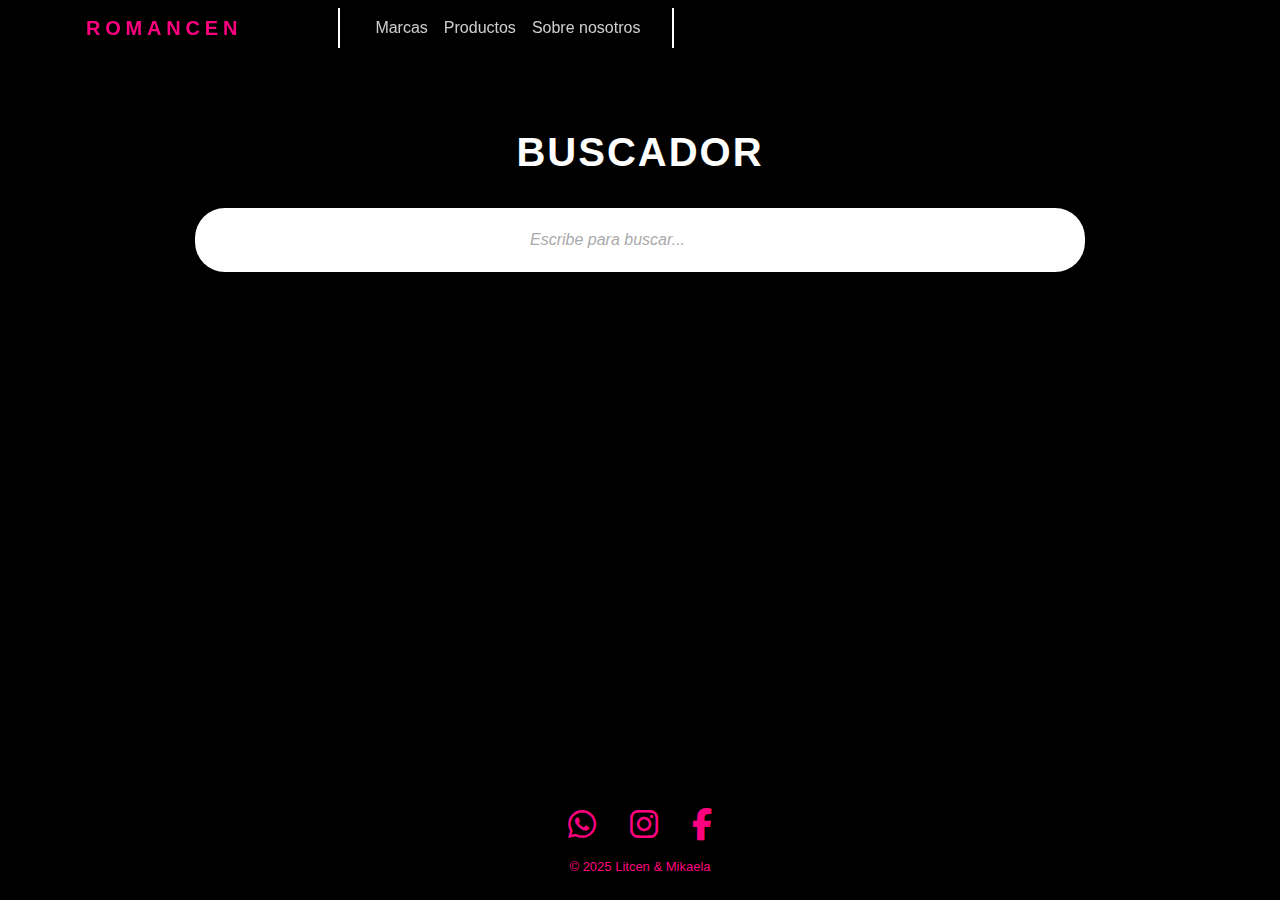
<file: buscador.html>
<!DOCTYPE html>
<html lang="es">
<head>
    <meta charset="UTF-8">
    <meta name="viewport" content="width=device-width, initial-scale=1.0">
    <title>ROMANCEN</title>
    <link href="https://cdn.jsdelivr.net/npm/bootstrap@5.3.0/dist/css/bootstrap.min.css" rel="stylesheet" />
    <link rel="preconnect" href="https://fonts.googleapis.com">
    <link rel="preconnect" href="https://fonts.gstatic.com" crossorigin>
    <link rel="stylesheet" href="https://cdnjs.cloudflare.com/ajax/libs/font-awesome/6.5.2/css/all.min.css" />
    <link rel="stylesheet" href="buscador.css">
</head>
<body>
    <header>
        <nav class="navbar navbar-expand-lg navbar-dark fixed-top">
            <div class="container">
                <section class="logo">
                    <a class="navbar-brand" href="index.HTML">ROMANCEN</a>
                </section>
                <div class="collapse navbar-collapse" id="navbarNav">
                    <div class="d-flex align-items-center">
                        <ul class="navbar-nav me-auto">
                            <li class="nav-item"><a class="nav-link" href="marcas.html">Marcas</a></li>
                            <li class="nav-item"><a class="nav-link" href="productos.html">Productos</a></li>
                            <li class="nav-item"><a class="nav-link" href="sobrenosotros.html">Sobre nosotros</a></li>
                        </ul>
                    </div>
                </div>
            </div>
        </nav>
    </header>
     <main class="content-wrapper">
        <div class="search-container">
  <h1><strong>BUSCADOR</strong></h1>
  <div class="input-wrapper">
    <input type="text" id="searchInput" placeholder="Escribe para buscar..." oninput="performSearch()">
  </div>
  <div id="suggestions"></div>
</div>
        <!-- Lista de productos que se mostrarán después de la búsqueda -->
        <div id="productList" class="product-list"></div>
    </main>
    <footer>
        <div class="social-links">
            <a href="https://wa.me/TUNUMERO" target="_blank" class="social-icon whatsapp">
                <i class="fab fa-whatsapp"></i>
            </a>
            <a href="https://www.instagram.com/romancet_?igsh=N3RscWE0dm4zYnlm" target="_blank" class="social-icon instagram">
                <i class="fab fa-instagram"></i>
            </a>
            <a href="https://www.facebook.com/TUUSUARIO/" target="_blank" class="social-icon facebook">
                <i class="fab fa-facebook-f"></i>
            </a>
        </div>
        <p class="derechos">&copy; 2025 Litcen & Mikaela</p>
    </footer>

    <script src="buscador.js"></script>
</body>
</html>
</file>
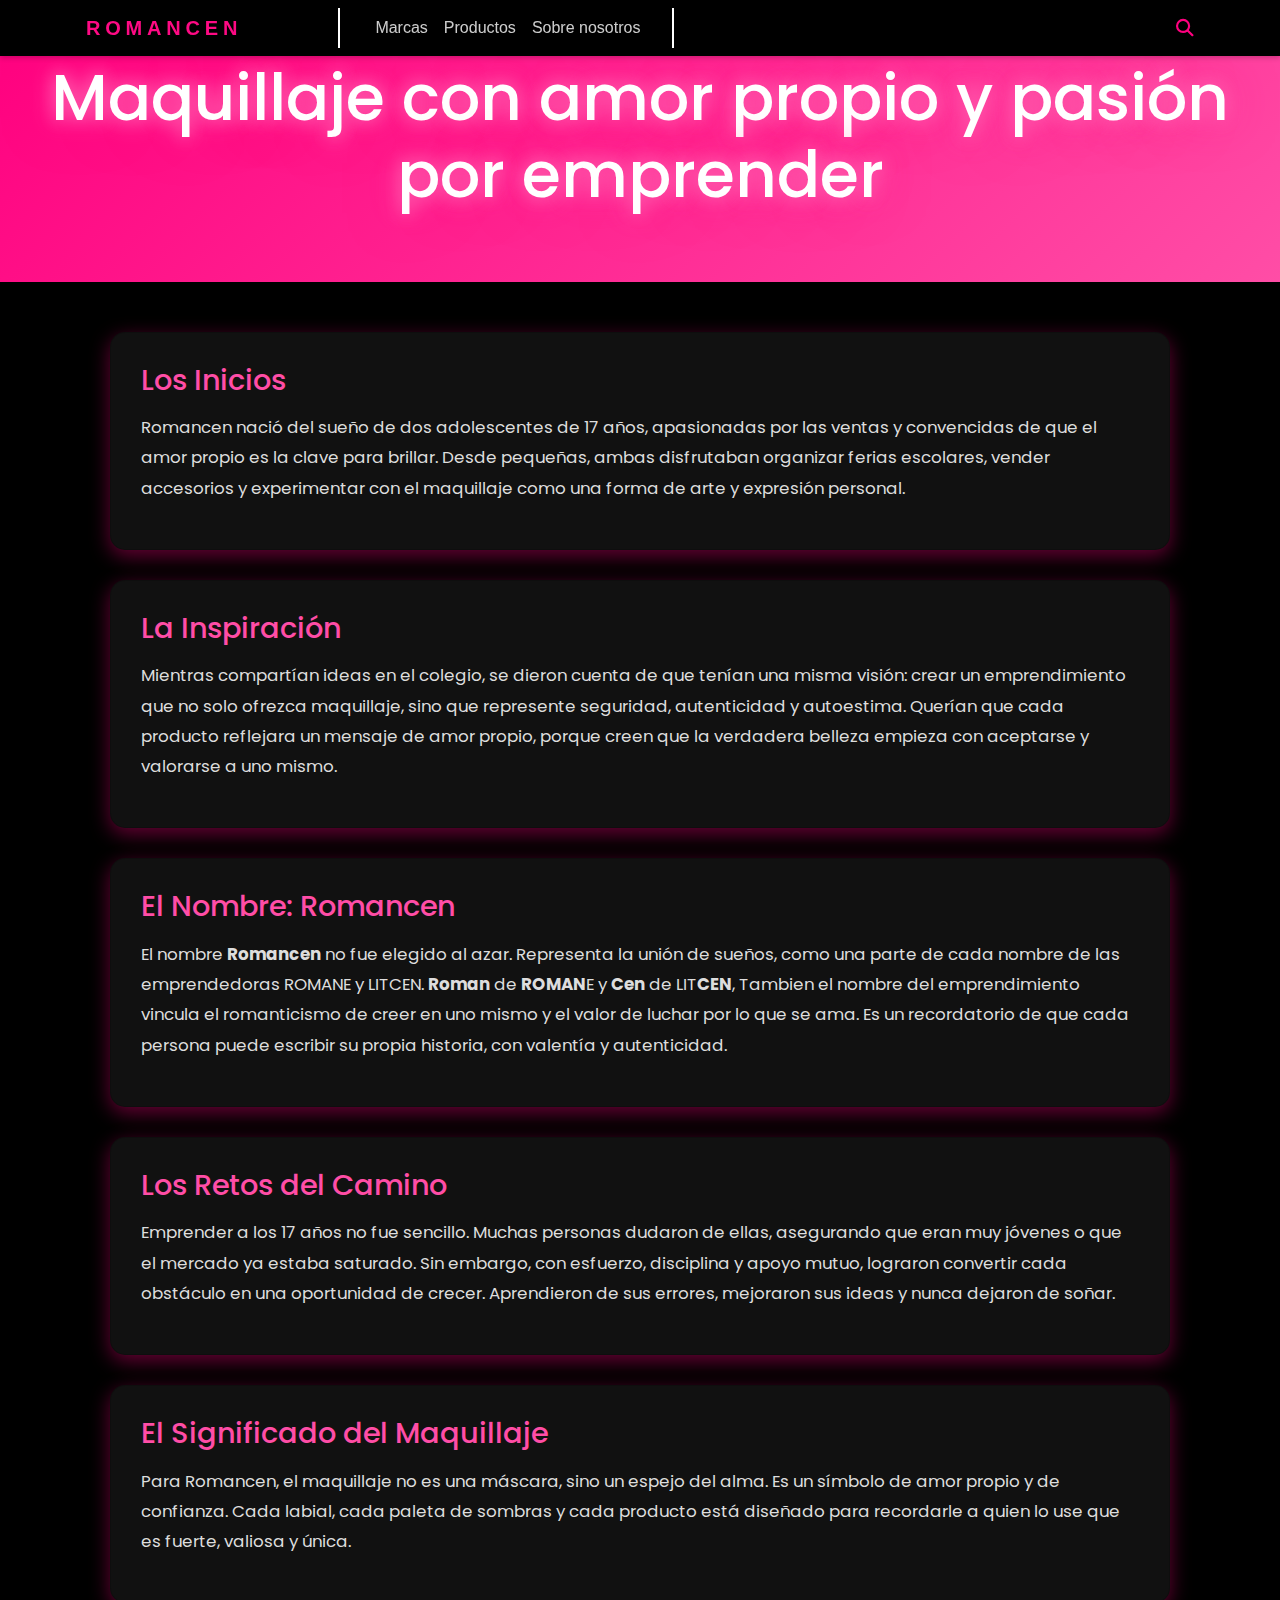
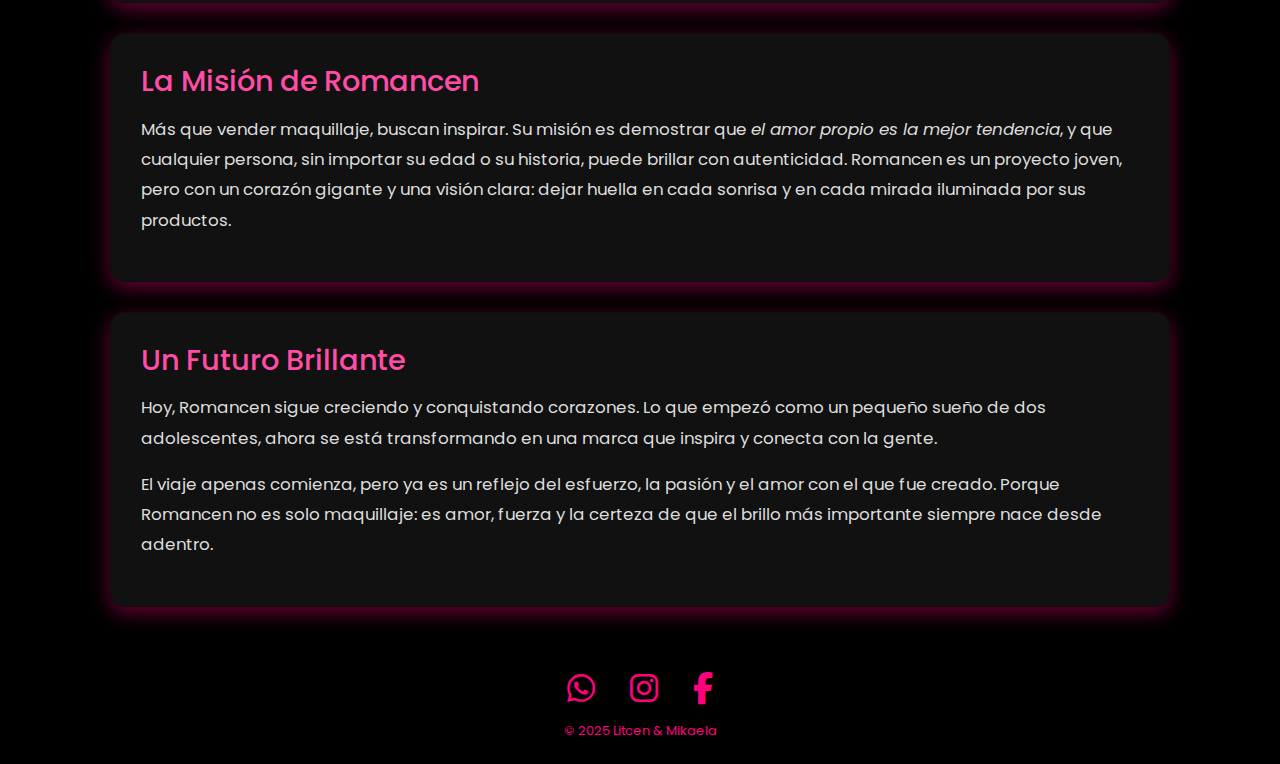
<file: sobrenosotros.html>
<!DOCTYPE html>
<html lang="es">
<head>
    <meta charset="UTF-8">
    <meta name="viewport" content="width=device-width, initial-scale=1.0">
    <title>ROMANCEN</title>
     <link href="https://cdn.jsdelivr.net/npm/bootstrap@5.3.0/dist/css/bootstrap.min.css" rel="stylesheet" />
    <link rel="preconnect" href="https://fonts.googleapis.com">
    <link rel="preconnect" href="https://fonts.gstatic.com" crossorigin>
    <link rel="stylesheet" href="https://cdnjs.cloudflare.com/ajax/libs/font-awesome/6.5.2/css/all.min.css" />
    <link rel="stylesheet" href="sobrenosotros.css">
</head>
<body>
    <header>
        <nav class="navbar navbar-expand-lg navbar-dark fixed-top">
            <div class="container">
                <section class="logo">
                    <a class="navbar-brand" href="index.HTML">ROMANCEN</a>
                </section>
                <div class="collapse navbar-collapse" id="navbarNav">
                    <div class="d-flex align-items-center">
                        <ul class="navbar-nav me-auto">
                            <li class="nav-item"><a class="nav-link" href="marcas.html">Marcas</a></li>
                            <li class="nav-item"><a class="nav-link" href="productos.html">Productos</a></li>
                            <li class="nav-item"><a class="nav-link" href="sobrenosotros.html">Sobre nosotros</a></li>
                        </ul>
                    </div>
                </div>
               <div class="nav-horizontal-layout__action-item--KZBne">
                    <form class="d-flex search-form" role="search" onsubmit="event.preventDefault(); performSearch();">
                        <i class="fas fa-search search-icon" onclick="performSearch()"></i>
                    </form>
                </div>
            </div>
        </nav>
        <h1 class="titulo-brillante">Maquillaje con amor propio y pasión por emprender</h1>
  </header>

  <main class="historia">
    <section class="card">
      <h2>Los Inicios</h2>
      <p>
        Romancen nació del sueño de dos adolescentes de 17 años, apasionadas por las ventas 
        y convencidas de que el amor propio es la clave para brillar. Desde pequeñas, 
        ambas disfrutaban organizar ferias escolares, vender accesorios y experimentar 
        con el maquillaje como una forma de arte y expresión personal.  
      </p>
    </section>

    <section class="card">
      <h2>La Inspiración</h2>
      <p>
        Mientras compartían ideas en el colegio, se dieron cuenta de que tenían 
        una misma visión: crear un emprendimiento que no solo ofrezca maquillaje, 
        sino que represente seguridad, autenticidad y autoestima. Querían que cada producto 
        reflejara un mensaje de amor propio, porque creen que la verdadera belleza empieza 
        con aceptarse y valorarse a uno mismo.  
      </p>
    </section>

    <section class="card">
      <h2>El Nombre: Romancen</h2>
      <p>
        El nombre <strong>Romancen</strong> no fue elegido al azar. Representa la unión 
        de sueños, como una parte de cada nombre de las emprendedoras ROMANE y LITCEN.
         <strong>Roman</strong>  de <strong>ROMAN</strong>E y <strong>Cen</strong> de LIT<strong>CEN</strong>, 
         Tambien el nombre del emprendimiento vincula
         el romanticismo de creer en uno mismo y el valor de luchar por lo que 
        se ama. Es un recordatorio de que cada persona puede escribir su propia historia, 
        con valentía y autenticidad.  
      </p>
    </section>

    <section class="card">
      <h2>Los Retos del Camino</h2>
      <p>
        Emprender a los 17 años no fue sencillo. Muchas personas dudaron de ellas, 
        asegurando que eran muy jóvenes o que el mercado ya estaba saturado.  
        Sin embargo, con esfuerzo, disciplina y apoyo mutuo, lograron convertir 
        cada obstáculo en una oportunidad de crecer.  
        Aprendieron de sus errores, mejoraron sus ideas y nunca dejaron de soñar.  
      </p>
    </section>

    <section class="card">
      <h2>El Significado del Maquillaje</h2>
      <p>
        Para Romancen, el maquillaje no es una máscara, sino un espejo del alma.  
        Es un símbolo de amor propio y de confianza. Cada labial, cada paleta de sombras 
        y cada producto está diseñado para recordarle a quien lo use que es fuerte, 
        valiosa y única.  
      </p>
    </section>

    <section class="card">
      <h2>La Misión de Romancen</h2>
      <p>
        Más que vender maquillaje, buscan inspirar. Su misión es demostrar que 
        <em>el amor propio es la mejor tendencia</em>, y que cualquier persona, 
        sin importar su edad o su historia, puede brillar con autenticidad.  
        Romancen es un proyecto joven, pero con un corazón gigante y una visión clara: 
        dejar huella en cada sonrisa y en cada mirada iluminada por sus productos.  
      </p>
    </section>

    <section class="card">
      <h2>Un Futuro Brillante</h2>
      <p>
        Hoy, Romancen sigue creciendo y conquistando corazones. Lo que empezó como 
        un pequeño sueño de dos adolescentes, ahora se está transformando en una 
        marca que inspira y conecta con la gente.  
      </p>
      <p>
        El viaje apenas comienza, pero ya es un reflejo del esfuerzo, la pasión y el 
        amor con el que fue creado. Porque Romancen no es solo maquillaje: es amor, 
        fuerza y la certeza de que el brillo más importante siempre nace desde adentro.  
      </p>
    </section>
  </main>
   <footer>
        <div class="social-links">
            <a href="https://wa.me/TUNUMERO" target="_blank" class="social-icon whatsapp">
                <i class="fab fa-whatsapp"></i>
            </a>
            <a href="https://www.instagram.com/romancet_?igsh=N3RscWE0dm4zYnlm" target="_blank" class="social-icon instagram">
                <i class="fab fa-instagram"></i>
            </a>
            <a href="https://www.facebook.com/TUUSUARIO/" target="_blank" class="social-icon facebook">
                <i class="fab fa-facebook-f"></i>
            </a>
        </div>

             <p class="derechos">&copy; 2025 Litcen & Mikaela</p>
    </footer>

    <script src="https://cdn.jsdelivr.net/npm/@popperjs/core@2.11.6/dist/umd/popper.min.js"></script>
    <script src="https://cdn.jsdelivr.net/npm/bootstrap@5.3.0-alpha1/dist/js/bootstrap.min.js"></script>
    <script>
        function performSearch() {
            window.location.href = "buscador.html";
        }
    </script>
</body>
</html>
</body>
</html>
</file>
<file: buscador.css>
html {
            font-size: 1rem;
        }
body {
    font-family: 'Montserrat', sans-serif;
    margin: 0;
    padding-top: 0;
    overflow-x: hidden;
    background-color: #000000;
    display: flex;
    flex-direction: column;
    min-height: 100vh; /* que el body ocupe toda la pantalla */
    
}
  .navbar.fixed-top {
            top:0px;
            left: 0px;
            right: 0px;
            z-index: 1030;
        }

        .navbar {
            background-color:#000000!important;
            box-shadow: 0 2px 5px rgba(0,0,0,0.2);
        }

        .navbar .container {
            display: flex;
            align-items: center;
            padding-left: 1rem;
            padding-right: 1rem;
        }
        /*Logo ROMANCEN*/
        .logo {
            font-family:'Montserrat', sans-serif;
            font-size:2.5rem;
            font-weight: 700;
            color:#ff007f !important;
            letter-spacing: 0.3rem;
            display: flex;
            justify-content: center;
            align-items: center;
            border-right: 2px solid rgb(255, 255, 255);
            padding-left: 0rem;
            padding-right: 5rem;
            margin-right: 1.7rem;
        }
        .logo .navbar-brand {
            color:#ff007f !important;
        }
        /*Enlaces de Navegación*/
        .nav-link {
            font-family: 'Open Sans', sans-serif;
            font-size: 1rem;
            font-weight: 400;
            color: rgba(255, 255, 255, 0.8);
            padding-left: 1.2rem;
            padding-right: 1.2rem;
            transition: color 0.2s ease-in-out;
        }
        .nav-link:hover {
            color: white;
        }
        .nav-link.active {
            color: white;
            font-weight: 600;
            border-bottom: 2rem solid #FFFFFF;
            padding-bottom: calc(0.3rem - 2px);
        }

        .navbar-nav .nav-item:last-child {
            border-right: 2px solid rgb(255, 255, 255);
            padding-right: 1.5rem;
            margin-right: 1.5rem;
        }
    main{flex: 1;
  padding-bottom: 3rem;}
 /* --- SEARCH --- */
    .search-container {
  margin-top: 8rem;
  text-align: center;
}

.search-container h1 {
  font-family: 'Montserrat', sans-serif;
  font-size: 2.5rem;
  margin-bottom: 2rem;
  color: #fff;
  letter-spacing: 2px;
}

/* Caja de búsqueda con botón */
.input-wrapper {
  display: inline-flex;
  align-items: center;
  background: #fff;
  border-radius: 30px;
  padding: 10px 20rem;
  box-shadow: 0 4px 12px rgba(0,0,0,0.2);
  transition: all 0.3s ease;
}

.input-wrapper:focus-within {
  transform: scale(1.05);
  box-shadow: 0 6px 16px rgba(255,0,127,0.4);
}

#searchInput {
  border: none;
  outline: none;
  padding: 10px 15px;
  width: 250px;
  max-width: 80%;
  border-radius: 30px;
  font-size: 1rem;
  color: #333;
}

#searchInput::placeholder {
  color: #aaa;
  font-style: italic;
}

/*Icono de Búsqueda*/
        .search-form {
          background: #ff007f;
  border: none;
  color: #fff;
  font-size: 1.2rem;
  border-radius: 50%;
  width: 3rem;
  height: 3rem;
  display: left;
  align-items: center;
  justify-content: center;
  cursor: pointer;
  transition: background 0.3s ease, transform 0.2s ease;
        }

        .search-icon {
            color:#ffffff;
            margin-left: 0.2rem;
            cursor: pointer;
            font-size: 1.2rem;
        }
        .search-icon:hover {
            color:#000000;
        }
      
        .content-section {
            padding: 3rem 2rem;
            background-color:#100c0e;
            border-radius: 1rem;
            box-shadow: 0 0.5rem 1rem rgba(0, 0, 0, 0.1);
            margin-bottom: 3rem;
            max-width: 960px;
            margin-left: auto;
            margin-right: auto;
        }
        /*Sección de Encabezado del Blog*/
        .blog-header-section {
            background-color:#ff007f;
            text-align: center;
            padding: 4rem 2rem;
            margin-bottom: 3rem;
            border-radius: 1rem;
            box-shadow: 0 0.5rem 1rem rgba(0, 0, 0, 0.1);
        }
        .blog-header-section h1 {
            color:black;
        }
        .blog-header-section h2 {
            color:#000000;
        }
/* Animación */
@keyframes fadeIn {
  from { opacity: 0; transform: translateY(-5px); }
  to { opacity: 1; transform: translateY(0); }
}
     /*Pie de Página*/
        footer {
            background-color:black;
            color: #FFFFFF;
            text-align: center;
            padding: 0.5rem 0.5rem;
            margin-top: 0.5rem;
            margin-top: 2rem; /* separación desde el contenido */
        }
        footer a:not(.social-icon) {
            display: none;
        }
        .derechos{
            font-size: 13px;    
        }
        /*--- ICONOS DE PIE DE PAGINA ---*/
        .social-links {
            margin-bottom: 0.5rem;
        }

        .social-links a {
            color:#ff007f;
            text-decoration: none;
            font-size: 2rem;
            margin: 0 0.8rem;
            transition: color 0.1s ease-in-out;
        }

        .social-links a:hover {
            color: #ffffff;
        }
      .derechos{
        color:#ff007f;
    }
</file>
<file: sobrenosotros.css>
@import url('https://fonts.googleapis.com/css2?family=Poppins:wght@300;600&display=swap');

body {
  margin: 0;
  font-family: 'Poppins', sans-serif;
  background-color: #000000;
  color: #fff;
}
   .navbar.fixed-top {
            top:0px;
            left: 0px;
            right: 0px;
            z-index: 1030;
        }

        .navbar {
            background-color:#000000!important;
            box-shadow: 0 2px 5px rgba(0,0,0,0.2);
        }

        .navbar .container {
            display: flex;
            align-items: center;
            padding-left: 1rem;
            padding-right: 1rem;
        }
        /*Logo ROMANCEN*/
        .logo {
            font-family:'Montserrat', sans-serif;
            font-size:2.5rem;
            font-weight: 700;
            letter-spacing: 0.3rem;
            display: flex;
            justify-content: center;
            align-items: center;
            border-right: 2px solid rgb(255, 255, 255);
            padding-left: 0rem;
            padding-right: 5rem;
            margin-right: 1.7rem;
        }
        .logo .navbar-brand {
            color:#fe0a84 !important;
        }
        /*Enlaces de Navegación*/
        .nav-link {
            font-family: 'Open Sans', sans-serif;
            font-size: 1rem;
            font-weight: 400;
            color: rgba(255, 255, 255, 0.8);
            padding-left: 1.2rem;
            padding-right: 1.2rem;
            transition: color 0.2s ease-in-out;
        }
        .nav-link:hover {
            color: white;
        }
        .nav-link.active {
            color: white;
            font-weight: 600;
            border-bottom: 2rem solid #FFFFFF;
            padding-bottom: calc(0.3rem - 2px);
        }

        .navbar-nav .nav-item:last-child {
            border-right: 2px solid rgb(255, 255, 255);
            padding-right: 1.5rem;
            margin-right: 1.5rem;
        }
        /*Icono de Búsqueda*/
        .search-form {
            display: flex;
            align-items: center;
        }

        .search-icon {
            color:#ff007f;
            margin-left: 0.8rem;
            cursor: pointer;
            font-size: 1.1rem;
        }
        .search-icon:hover {
            color:#ff007f;
        }
      
        .content-section {
            padding: 3rem 2rem;
            background-color:#ff007f;
            border-radius: 1rem;
            box-shadow: 0 0.5rem 1rem rgba(0, 0, 0, 0.1);
            margin-bottom: 3rem;
            max-width: 960px;
            margin-left: auto;
            margin-right: auto;
        }
        /*Sección de Encabezado del Blog*/
        .blog-header-section {
            background-color:#ecb8c5;
            text-align: center;
            padding: 4rem 2rem;
            margin-bottom: 3rem;
            border-radius: 1rem;
            box-shadow: 0 0.5rem 1rem rgba(0, 0, 0, 0.1);
        }
        .blog-header-section h1 {
            color:black;
        }
        .blog-header-section h2 {
            color:#000000;
        }
header {
  text-align: center;
  padding: 60px 20px;
  background: linear-gradient(135deg, #ff007f, #ff4da6);
}

.titulo-brillante {
  font-size: 4rem;
  color: #ffffff;
  text-shadow: 0 0 15px #ff4da6, 0 0 25px #ff80bf, 0 0 50px #ff007f;
  animation: brillo 2s infinite alternate;
}
@keyframes brillo {
  from { text-shadow: 0 0 10px #ff4da6, 0 0 20px #ff80bf; }
  to { text-shadow: 0 0 25px #ff80bf, 0 0 40px #ff007f; }
}

.historia {
  max-width: 1100px;
  margin: 50px auto;
  padding: 0 20px;
  display: grid;
  gap: 30px;
}

.card {
  background: #111;
  padding: 30px;
  border-radius: 15px;
  box-shadow: 0px 6px 20px rgba(255, 0, 127, 0.4);
  transition: transform 0.3s ease, box-shadow 0.3s ease;
}

.card:hover {
  transform: translateY(-10px);
  box-shadow: 0px 12px 30px rgba(255, 77, 166, 0.8);
}

.card h2 {
  color: #ff4da6;
  font-size: 1.8rem;
  margin-bottom: 15px;
}

.card p {
  font-size: 1.05rem;
  line-height: 1.8;
  color: #ddd;
}

 /*Pie de Página*/
        footer {
            background-color:black;
            color: #FFFFFF;
            text-align: center;
            padding: 0.5rem 0.5rem;
            margin-top: 0.5rem;
        }
        footer a:not(.social-icon) {
            display: none;
        }
        .derechos{
            font-size: 13px;    
        }
        /*--- ICONOS DE PIE DE PAGINA ---*/
        .social-links {
            margin-bottom: 0.5rem;
        }

        .social-links a {
            color:#ff007f;
            text-decoration: none;
            font-size: 2rem;
            margin: 0 0.8rem;
            transition: color 0.1s ease-in-out;
        }

        .social-links a:hover {
            color: #ffffff;
        }
      .derechos{
        color:#ff007f;
    }
</file>
